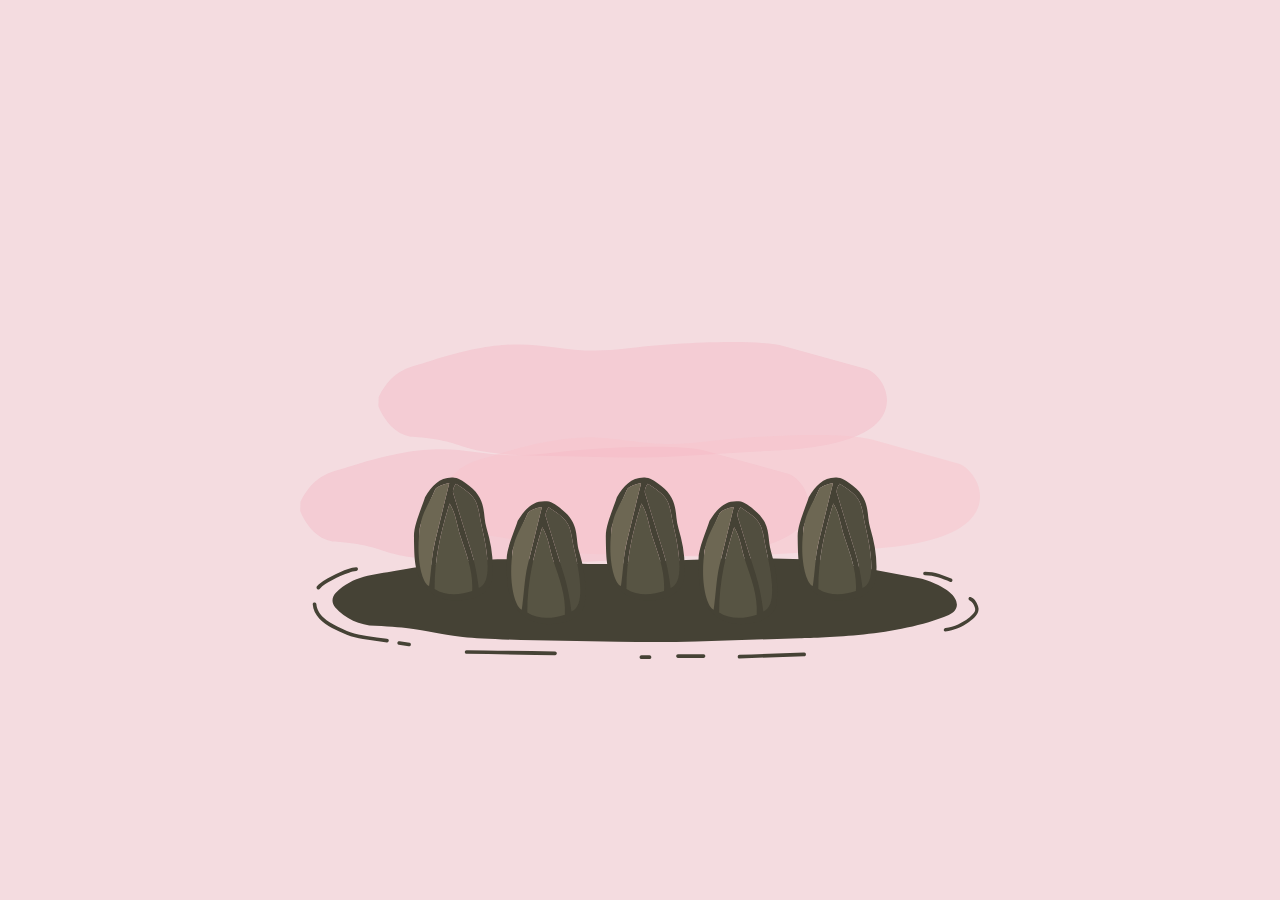
<file: index.html>
<!doctype html>
<html lang="sv">
  <head>
    <meta charset="UTF-8" />
    <meta name="viewport" content="width=device-width, initial-scale=1.0" />
    <title>Dammen</title>
    <link rel="preconnect" href="https://fonts.googleapis.com" />
    <link rel="preconnect" href="https://fonts.gstatic.com" crossorigin />
    <link
      href="https://fonts.googleapis.com/css2?family=DM+Mono:wght@400;500&display=swap"
      rel="stylesheet"
    />
    <link rel="stylesheet" href="css/style.css" />
  </head>
  <body>
    <div class="container">
      <div class="pond">
        <!-- Fiskar kommer här -->
        <div class="fish">
          <object
            id="dammen-svg"
            type="image/svg+xml"
            data="assets/images/Dammen_bilder.svg"
            aria-label="Dammen"
          ></object>
        </div>
      </div>
    </div>

    <script src="js/main.js"></script>
  </body>
</html>
</file>
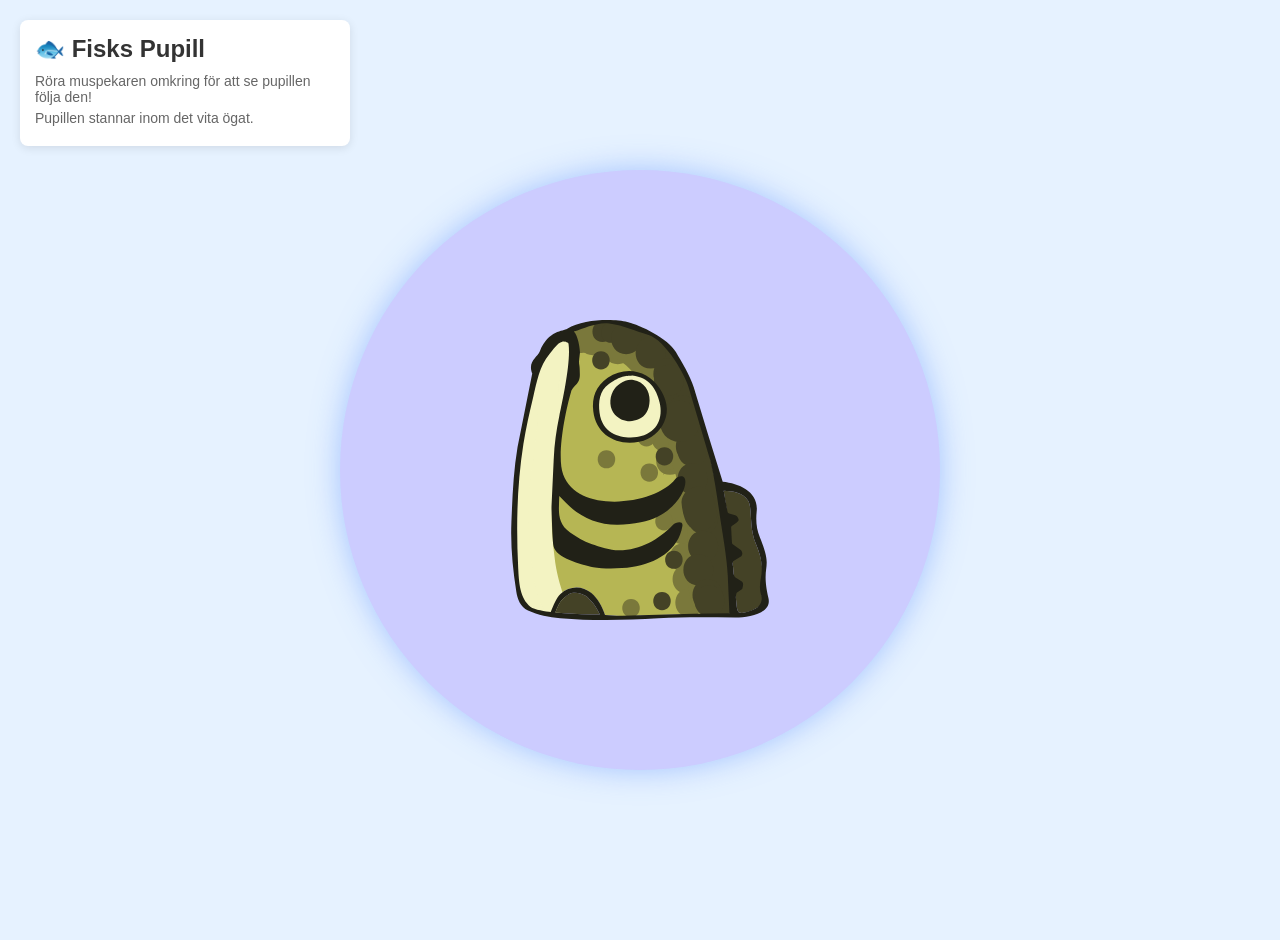
<file: pupil-demo.html>
<!doctype html>
<html lang="sv">
<head>
    <meta charset="UTF-8" />
    <meta name="viewport" content="width=device-width, initial-scale=1.0" />
    <title>Fisk med Pupill Animation</title>
    <style>
        body {
            margin: 0;
            padding: 20px;
            background-color: #e6f2ff;
            font-family: Arial, sans-serif;
            display: flex;
            justify-content: center;
            align-items: center;
            min-height: 100vh;
        }
        
        .container {
            background-color: #ccccff;
            border-radius: 50%;
            width: 600px;
            height: 600px;
            display: flex;
            justify-content: center;
            align-items: center;
            box-shadow: 0 0 30px rgba(100, 150, 255, 0.5);
        }
        
        svg {
            width: 300px;
            height: 300px;
            cursor: crosshair;
        }
        
        .info {
            position: absolute;
            top: 20px;
            left: 20px;
            background-color: white;
            padding: 15px;
            border-radius: 8px;
            box-shadow: 0 2px 10px rgba(0, 0, 0, 0.1);
            max-width: 300px;
        }
        
        .info h2 {
            margin: 0 0 10px 0;
            color: #333;
        }
        
        .info p {
            margin: 5px 0;
            color: #666;
            font-size: 14px;
        }
    </style>
</head>
<body>
    <div class="info">
        <h2>🐟 Fisks Pupill</h2>
        <p>Röra muspekaren omkring för att se pupillen följa den!</p>
        <p>Pupillen stannar inom det vita ögat.</p>
    </div>
    
    <div class="container">
        <svg id="Fisk" xmlns="http://www.w3.org/2000/svg" viewBox="0 0 113.394 132.039">
            <path d="M27.56,5.201c4.683-1.4,10.414-4.479,15.711-3.731,6.607.933,11.981,2.186,18.224,4.736,6.36,2.598,15.795,17.522,18.875,23.636l7.373,32.47c1.847,8.132,2.82,15.284,4.041,23.574,1.259,8.555,3.062,17.901,3.53,26.526l.74,16.778-15.877.237-31.304.809c-2.418.063-5.229-.212-7.561-.354-1.315-3.715-3.035-7.057-6.004-9.617-3.935-3.393-9.619-3.365-13.514.345-2.108,2.008-3.036,4.964-4.383,7.945-1.988-.129-5.814-.442-7.169-1.78-4.881-4.823-6.832-10.907-7.161-17.59-.903-18.336-.552-36.406,2.299-54.484,1.126-7.141,2.632-13.642,4.295-20.604,1.577-6.604,2.722-13.633,7.192-19.029,1.396-1.684,4.122-3.844,5.597-5.435" fill="#b6b654"/>
            <path d="M17.125,12.675C5.84,38.29.541,66.162.902,94.136c.11,8.519-.551,19.251,3.01,27.266.982,2.21,2.301,3.897,4.355,5.213,2.344,1.501.007-.434-.099-.61,4.498,7.54,16.309.681,11.791-6.892-.966-1.619-2.249-2.885-3.875-3.826-2.071-1.199.739.94.279.675-.592-.34.358,1.159.064.188-.16-.528-.308-1.048-.438-1.584-.241-.993-.396-2.011-.527-3.021-.743-5.738-.831-11.634-.905-17.409-.328-25.417,4.077-51.231,14.359-74.569,3.51-7.968-8.252-14.926-11.791-6.892h0Z" fill="#f3f3c2"/>
            <path d="M35.945,15.492c8.055,0,8.068-12.518,0-12.518s-8.068,12.518,0,12.518h0Z" fill="#7a783b"/>
            <path d="M46.895,19.457c8.055,0,8.068-12.518,0-12.518s-8.068,12.518,0,12.518h0Z" fill="#7a783b"/>
            <path d="M57.538,24.05c8.055,0,8.068-12.518,0-12.518s-8.068,12.518,0,12.518h0Z" fill="#7a783b"/>
            <path d="M67.799,58.02c8.055,0,8.068-12.518,0-12.518s-8.068,12.518,0,12.518h0Z" fill="#7a783b"/>
            <path d="M69.854,68.149c8.055,0,8.068-12.518,0-12.518s-8.068,12.518,0,12.518h0Z" fill="#7a783b"/>
            <path d="M72.764,77.837c8.055,0,8.068-12.518,0-12.518s-8.068,12.518,0-12.518h0Z" fill="#7a783b"/>
            <path d="M73.671,89.468c8.055,0,8.068-12.518,0-12.518s-8.068,12.518,0,12.518h0Z" fill="#7a783b"/>
            <path d="M75.737,98.8c8.055,0,8.068-12.518,0-12.518s-8.068,12.518,0,12.518h0Z" fill="#7a783b"/>
            <path d="M75.839,110.764c8.055,0,8.068-12.518,0-12.518s-8.068,12.518,0,12.518h0Z" fill="#7a783b"/>
            <path d="M77.075,120.35c8.055,0,8.068-12.518,0-12.518s-8.068,12.518,0,12.518h0Z" fill="#7a783b"/>
            <path d="M78.3,130.734c8.055,0,8.068-12.518,0-12.518s-8.068,12.518,0,12.518h0Z" fill="#7a783b"/>
            <path d="M42.248,13.719c8.641.161,13.54,5.11,18.51,11.746,6.752,9.016,6.998,20.855,8.802,31.539.95,5.626,2.572,10.846,4.644,16.148,2.202,5.632,3.059,10.762,3.273,16.785.408,11.454-1.538,24.449,2.304,35.419,2.886,8.24,16.084,4.695,13.168-3.63-2.154-6.15-1.517-12.638-1.555-19.057-.04-6.695.022-13.509-.697-20.171-.725-6.715-3.393-12.394-5.505-18.712-2.083-6.234-2.818-12.781-3.766-19.253-1.846-12.599-5.714-22.808-14.095-32.488C60.611,4.281,52.583.256,42.248.064c-8.791-.164-8.791,13.492,0,13.656h0Z" fill="#7a783b"/>
            <path d="M32.455,11.069c9.839-1.332,23.952-.659,30.607,7.945,6.056,7.83,10.022,18.694,12.183,28.254,3.321,14.691,6.587,29.34,9.246,44.167,1.028,5.73,1.953,11.347,2.036,17.189.09,6.345.404,12.048,2.441,18.118,1.854,5.526,10.65,3.156,8.779-2.42-2.377-7.082-1.799-13.847-2.389-21.175-.522-6.478-1.834-12.837-2.958-19.229-1.486-8.455-3.323-16.842-5.222-25.212-1.588-6.999-2.792-14.231-5.125-21.03-3.449-10.053-8.127-22.788-17.065-29.243C55.089,1.287,41.692.712,30.035,2.291c-5.779.783-3.318,9.556,2.42,8.779h0Z" fill="#444226"/>
            <path d="M30.793,14.515c6.057-.489,15.058,1.346,19.738,5.42,5.191,4.518,10.116,12.839,11.057,19.657l.631-4.823-.176.415,3.74-2.876c1.66-.382.115-.271-1.004.106-1.129.381-2.075.789-2.958,1.654-1.56,1.528-2.126,3.718-2.003,5.833.466,8.007,12.987,8.061,12.518,0l-.684,1.751-3.74,2.876c-2.422.553,1.414-.232,1.948-.466,1.454-.637,2.439-1.559,3.169-2.976,1.448-2.808.605-5.845-.386-8.655-2.147-6.086-5.312-11.914-9.324-16.965C55.97,6.219,42.618,1.043,30.793,1.997c-7.975.644-8.044,13.167,0,12.518h0Z" fill="#7a783b"/>
            <path d="M59.548,55.632c5.126,0,5.134-7.966,0-7.966s-5.134,7.966,0,7.966h0Z" fill="#7a783b"/>
            <path d="M41.934,65.271c5.126,0,5.134-7.966,0-7.966s-5.134,7.966,0,7.966h0Z" fill="#7a783b"/>
            <path d="M60.779,71.153c5.126,0,5.134-7.966,0-7.966s-5.134,7.966,0,7.966h0Z" fill="#7a783b"/>
            <path d="M67.263,92.624c5.126,0,5.134-7.966,0-7.966s-5.134,7.966,0,7.966h0Z" fill="#7a783b"/>
            <path d="M52.738,130.752c5.126,0,5.134-7.966,0-7.966s-5.134,7.966,0,7.966h0Z" fill="#7a783b"/>
            <path d="M40.161,9.686c5.858,0,5.868-9.104,0-9.104s-5.868,9.104,0,9.104h0Z" fill="#444226"/>
            <path d="M44.067,10.051c5.858,0,5.868-9.104,0-9.104s-5.868,9.104,0,9.104h0Z" fill="#444226"/>
            <path d="M50.594,15.024c8.787,0,8.801-13.656,0-13.656s-8.801,13.656,0,13.656h0Z" fill="#444226"/>
            <path d="M61.374,21.338c8.787,0,8.801-13.656,0-13.656s-8.801,13.656,0,13.656h0Z" fill="#444226"/>
            <path d="M69.18,30.446c8.787,0,8.801-13.656,0-13.656s-8.801,13.656,0,13.656h0Z" fill="#444226"/>
            <path d="M72.648,41.162c8.787,0,8.801-13.656,0-13.656s-8.801,13.656,0,13.656h0Z" fill="#444226"/>
            <path d="M76.943,54.39c8.787,0,8.801-13.656,0-13.656s-8.801,13.656,0,13.656h0Z" fill="#444226"/>
            <path d="M79.07,62.421c8.787,0,8.801-13.656,0-13.656s-8.801,13.656,0,13.656h0Z" fill="#444226"/>
            <path d="M79.856,64.396c8.787,0,8.801-13.656,0-13.656s-8.801,13.656,0,13.656h0Z" fill="#444226"/>
            <path d="M79.856,76.685c8.787,0,8.801-13.656,0-13.656s-8.801,13.656,0,13.656h0Z" fill="#444226"/>
            <path d="M84.47,94.055c8.787,0,8.801-13.656,0-13.656s-8.801,13.656,0,13.656h0Z" fill="#444226"/>
            <path d="M84.47,106.458c8.787,0,8.801-13.656,0-13.656s-8.801,13.656,0,13.656h0Z" fill="#444226"/>
            <path d="M82.378,116.811c8.787,0,8.801-13.656,0-13.656s-8.801,13.656,0,13.656h0Z" fill="#444226"/>
            <path d="M86.402,127.868c8.787,0,8.801-13.656,0-13.656s-8.801,13.656,0,13.656h0Z" fill="#444226"/>
            <path d="M87.266,130.38c8.787,0,8.801-13.656,0-13.656s-8.801,13.656,0,13.656h0Z" fill="#444226"/>
            <path d="M75.525,46.857c8.787,0,8.801-13.656,0-13.656s-8.801,13.656,0,13.656h0Z" fill="#444226"/>
            <path d="M69.443,33.347c8.787,0,8.801-13.656,0-13.656s-8.801,13.656,0,13.656h0Z" fill="#444226"/>
            <path d="M39.508,21.774c5.126,0,5.134-7.966,0-7.966s-5.134,7.966,0,7.966h0Z" fill="#444226"/>
            <path d="M67.461,64.002c5.126,0,5.134-7.966,0-7.966s-5.134,7.966,0,7.966h0Z" fill="#444226"/>
            <path d="M74.233,53.683c11.716,0,11.735-18.208,0-18.208s-11.735,18.208,0,18.208h0Z" fill="#444226"/>
            <path d="M71.613,109.515c5.126,0,5.134-7.966,0-7.966s-5.134,7.966,0,7.966h0Z" fill="#444226"/>
            <path d="M66.377,127.706c5.126,0,5.134-7.966,0-7.966s-5.134,7.966,0,7.966h0Z" fill="#444226"/>
            <path d="M16.317,10.663c-2.349,5.76-5.375,11.977-5.715,18.31-.246,4.58.782,6.46.916,10.509.378,11.419-2.239,22.645-3.378,33.945-1.057,10.495-.617,20.836.647,31.28.612,5.058,2.571,28.474,12.05,25.109,6.24-2.215,3.552-12.229-2.754-9.991l-.167.059,3.992.522c2.428,1.674,1.164,1.52.744-.207-.372-1.526-.957-3.022-1.364-4.544-.778-2.908-1.457-5.863-1.886-8.844-.661-4.588-1.136-9.235-1.393-13.863-.834-15.038,2.449-29.518,3.592-44.42.293-3.819.459-7.675.141-11.498-.122-1.474-.329-2.94-.538-4.404-.062-.436-.142-.87-.196-1.306-.122-.98.03,1.203-.024-.301-.093-2.605-.191-1.933.564-4.704,1.202-4.412,3.037-8.674,4.759-12.898,2.516-6.171-7.503-8.856-9.991-2.754h0Z" fill="#f3f3c2"/>
            <path d="M110.832,123.186c.623,1.901-.844,2.426-2.61,3.458-3.094,1.808-7.459,3.112-8.345,1.658-.319-.524-.574-1.659-.653-2.506l-.716-7.7-2.398-26.406-2.594-16.504c3.786.048,8.646.868,10.784,4.397,1.949,3.217.313,11.614,3.341,18.837,5.781,13.788.584,16.803,3.192,24.765h0Z" fill="#444226"/>
            <path d="M39.053,129.564c-7.063.28-12.944-.209-19.594-.781,1.078-3.366,2.777-6.36,5.879-8.116,2.462-1.394,5.557-.376,7.852.867,2.39,2.416,4.054,4.142,5.863,8.03Z" fill="#444226"/>
            <path d="M98.465,130.966c-11.665-.184-22.345-.334-33.67.313-14.637.837-28.55,1.191-43.209-.039-4.891-.41-9.822-1.314-14.183-3.328-3.43-1.585-4.661-5.113-5.174-8.481C.677,109.225-.32,99.486.094,89.129c.45-11.253.853-22.242,2.715-33.257l6.457-32.322h0c-2.095-5.269,2.231-7.143,3.304-9.702,3.987-9.506,10.292-8.758,12.105-9.942C31.917-.823,45.913-.441,51.111.84c5.965,1.471,17.88,7.194,21.384,13.267,2.525,4.376,6.318,10.504,7.877,15.646,4.23,13.953,8.264,27.336,12.725,41.421,0,0,0,0,.002,0,7.42.696,15.833,4.571,14.967,12.933-.439,4.244-.168,7.782,1.42,11.641,6.267,15.228.076,10.518,3.758,26.736,1.565,6.893-9.498,8.564-14.778,8.481h-.001ZM18.735,61.046c.301-6.574,1.132-12.572,2.425-18.709,1.702-8.084,5.125-24.048,4.09-31.827-.095-.712-1.976-1.146-2.785-.966-2.154.48-4.201,3.75-5.597,5.435-4.47,5.396-5.615,12.425-7.192,19.029-1.663,6.962-3.169,13.463-4.295,20.604-2.851,18.078-3.202,36.148-2.299,54.484.329,6.683.728,13.463,5.48,17.212,1.495,1.18,6.862,2.03,8.85,2.158h0c1.347-2.981,2.275-5.937,4.383-7.945,3.895-3.71,9.579-3.738,13.514-.345,2.969,2.56,4.689,5.902,6.004,9.617,2.333.141,5.143.416,7.561.354l31.304-.809,15.877-.237-.74-16.778c-.468-8.625-2.271-17.971-3.53-26.526-1.22-8.29-2.194-15.442-4.041-23.574l-9.232-31.205c-1.525-6.716-10.896-22.228-18.02-24.375-6.47-1.95-10.655-4.146-17.263-5.079-5.297-.748-10.985,2.149-15.669,3.549,1.983,1.836,2.836,8.301,2.69,9.469-.842,6.727-.027,2.678-.027,9.443,0,4.715-2.921,4.445-3.905,7.787-2.442,8.299-6.455,27.983-3.436,36.162,6.642,17.996,41.047,13.164,49.361,2.042.696-.931,2.535-1.601,3.492-1.002,3.506,2.193-2.728,17.09-18.667,20.042-3.368.624-6.741,1.012-10.096,1.068-8.643.144-16.918-3.386-22.776-9.527l-3.023-3.169c-.111,5.984-1.322,11.924,4.755,16.055,2.891,1.965,5.951,3.977,9.349,5.113,3.718,1.243,8.248,2.766,12.09,2.782,9.427.04,17.731-4.841,23.888-11.235.978-1.016,4.547-2.113,4.11.528-1.799,10.862-11.781,16.461-22.216,18.084-5.149.8-12.672.893-17.041.062-5.402-1.027-16.528-4.159-17.455-9.187-.432-2.344-.605-7.948-.884-15.649-.034-.928-.029-1.859.015-2.786l.95-20.149h.001ZM107.548,127.02c2.135-1.134,3.183-3.537,2.508-5.799-2.264-7.59,3.26-9.263-2.416-22.8-3.029-7.223-1.393-15.62-3.341-18.837-2.137-3.528-6.998-4.348-10.784-4.397l1.676,9.008c.033.27.154.521.342.718.104.11.246.18.395.217l2.709.803c.294.087.555.258.738.497.44.571.796,1.47.752,1.635-.269,1.024-2.686,2.394-2.686,2.394-.611.5-.653.572-.618,1.228l.27,5.04v.012c.009.238.086,1.671.275,1.825l3.685,2.654c.139.147.256.312.349.489l.14.268c.339.648.234,1.43-.264,1.974l-3.585,2.248c-.06.061-.097.553-.133.629-.147.306.068,1.567.098,1.904l.275,3.025c.05.546.269,1.064.63,1.486l2.775,1.691c.452.275.737.751.738,1.267.002.797-.212,1.816-.399,2.218l-2.416,1.634c-.228.491-.402,1.797-.352,2.333l.317,3.413c.079.847.334,1.982.653,2.506.823,1.351,4.651.321,7.671-1.283h-.002ZM39.053,129.564c-1.809-3.888-3.473-5.614-5.862-8.029l-.002-.002c-2.295-1.243-5.389-2.261-7.851-.867-3.102,1.757-4.801,4.751-5.879,8.116h0c6.65.572,12.53,1.062,19.593.781h0Z" fill="#212117"/>
            <path d="M56.295,53.609c-9.671,1.892-18.925-2.888-20.155-13.415-.724-6.195,1.189-11.252,6.35-14.769,7.891-5.378,17.749-3.305,22.881,4.693,2.842,4.429,4.379,9.424,1.965,14.762-1.841,4.071-5.669,7.678-11.041,8.73h0Z" fill="#212117"/>
            <path id="Whiteeye" d="M38.901,40.779c-.595-4.478-.103-9.639,4.094-12.578,5.508-3.856,7.098-3.432,10.306-3.77,7.389.874,10.57,5.726,12.023,11.828,1.593,6.69-.859,12.713-8.09,14.842-3.366.991-16.674,2.151-18.333-10.322Z" fill="#f3f3c2"/>
            <path id="Pupil" d="M60.928,35.413c-.075,4.09-1.767,6.989-4.905,8.319-3.459,1.465-7.533.912-10.342-2.076-2.433-2.589-2.637-6.936-.872-10.302,1.409-2.687,5.237-5.58,8.96-4.979,4.738.764,7.239,4.687,7.159,9.039h0Z" fill="#212117"/>
            <path d="M74.977,80.445c.233,2.425.603,4.773,1.431,7.064.647,1.792,1.622,3.317,3.311,4.305,1.544.904,3.82,1.286,5.551.726,3.477-1.125,6.403-5.067,5.032-8.862-.519-1.436-.888-2.897-1.095-4.41l.257,1.915c-.031-.246-.057-.492-.078-.739-.187-1.953-.678-3.662-2.11-5.094-1.249-1.249-3.299-2.19-5.094-2.11-1.863.083-3.795.695-5.094,2.11-1.221,1.33-2.29,3.22-2.11,5.094h0Z" fill="#444226"/>
        </svg>
    </div>

    <script>
        // Pupil animation - follows mouse pointer within the eye
        document.addEventListener('DOMContentLoaded', function() {
            const pupil = document.getElementById('Pupil');
            const whiteeye = document.getElementById('Whiteeye');
            
            if (!pupil || !whiteeye) {
                console.warn('Pupil or Whiteeye element not found');
                return;
            }

            // Get the SVG element
            const svg = pupil.closest('svg');
            if (!svg) {
                console.warn('SVG element not found');
                return;
            }

            // Get pupil bounding box and center
            const pupilBbox = pupil.getBBox();
            const pupilInitialX = pupilBbox.x + pupilBbox.width / 2;
            const pupilInitialY = pupilBbox.y + pupilBbox.height / 2;
            const pupilRadius = Math.min(pupilBbox.width, pupilBbox.height) / 2;
            
            // Get whiteeye bounding box and center
            const whiteeyeBbox = whiteeye.getBBox();
            const whiteeyeCenterX = whiteeyeBbox.x + whiteeyeBbox.width / 2;
            const whiteeyeCenterY = whiteeyeBbox.y + whiteeyeBbox.height / 2;
            const whiteeyeRadius = Math.min(whiteeyeBbox.width, whiteeyeBbox.height) / 2; // Full radius

            // Create transform origin for pupil
            pupil.style.transformOrigin = `${pupilInitialX}px ${pupilInitialY}px`;

            // Track mouse movement
            document.addEventListener('mousemove', function(e) {
                // Get mouse position
                const mouseX = e.clientX;
                const mouseY = e.clientY;

                // Get SVG position and dimensions
                const svgRect = svg.getBoundingClientRect();
                const svgWidth = svgRect.width;
                const svgHeight = svgRect.height;
                
                // Get viewBox dimensions
                const viewBox = svg.getAttribute('viewBox').split(' ');
                const viewBoxWidth = parseFloat(viewBox[2]);
                const viewBoxHeight = parseFloat(viewBox[3]);
                
                // Calculate mouse position in SVG coordinates
                const relativeMouseX = (mouseX - svgRect.left) / svgWidth * viewBoxWidth;
                const relativeMouseY = (mouseY - svgRect.top) / svgHeight * viewBoxHeight;
                
                // Calculate direction from whiteeye center to mouse
                const dx = relativeMouseX - whiteeyeCenterX;
                const dy = relativeMouseY - whiteeyeCenterY;
                const distance = Math.sqrt(dx * dx + dy * dy);
                
                // Calculate new pupil position (constrained within eye)
                let newX = whiteeyeCenterX;
                let newY = whiteeyeCenterY;
                
                if (distance > 0) {
                    const maxMovement = whiteeyeRadius - pupilRadius * 0.8; // Allow more movement area
                    const moveDistance = Math.min(distance, maxMovement);
                    
                    newX = whiteeyeCenterX + (dx / distance) * moveDistance;
                    newY = whiteeyeCenterY + (dy / distance) * moveDistance;
                }
                
                // Apply translate transform
                const offsetX = newX - pupilInitialX;
                const offsetY = newY - pupilInitialY;
                
                pupil.setAttribute('transform', `translate(${offsetX}, ${offsetY})`);
            });

            // Reset pupil position when mouse leaves
            document.addEventListener('mouseleave', function() {
                pupil.setAttribute('transform', 'translate(0, 0)');
            });
        });
    </script>
</body>
</html>
</file>
<file: css/style.css>
* {
    margin: 0;
    padding: 0;
    box-sizing: border-box;
}

body {
    font-family: 'DM Mono', monospace;
    margin: 0;
    padding: 0;
    overflow: hidden;
    width: 100vw;
    height: 100vh;
}

.container {
    width: 100%;
    height: 100%;
}

/* Musik knapp */
.music-button {
    position: fixed;
    top: 20px;
    right: 20px;
    z-index: 1000;
    background: rgba(255, 255, 255, 0.9);
    border: none;
    padding: 12px 20px;
    border-radius: 25px;
    font-family: 'DM Mono', monospace;
    font-size: 16px;
    cursor: pointer;
    box-shadow: 0 4px 10px rgba(0, 0, 0, 0.3);
    transition: all 0.3s ease;
}

.music-button:hover {
    background: rgba(255, 255, 255, 1);
    transform: scale(1.05);
}

.music-button.playing {
    background: rgba(144, 238, 144, 0.9);
}

.pond {
    background: #f4dce0;
    padding: 40px;
    display: flex;
    width: 100%;
    height: 100vh;
    position: relative;
    scroll-behavior: smooth;
    align-items: center;
    justify-content: center;
}

.fish {
    position: relative;
    cursor: pointer;
    transition: transform 0.3s ease;
    z-index: 1;
    flex-shrink: 0;
    display: flex;
    align-items: center;
    justify-content: center;
    min-width: 800px;
    width: 800px;
    margin-top: 100px;
}

.fish img {
    width: 100%;
    height: auto;
    max-width: 700px;
    transition: all 0.3s ease;
}

.fish object {
    width: 100%;
    height: auto;
    max-width: 700px;
}

/* Responsiv design */
@media (max-width: 768px) {
    h1 {
        font-size: 2rem;
    }
    
    .pond {
        padding: 20px;
        gap: 20px;
    }
    
    .fish img {
        max-width: 100px;
    }

    .fish object {
        max-width: 100px;
    }
}
</file>
